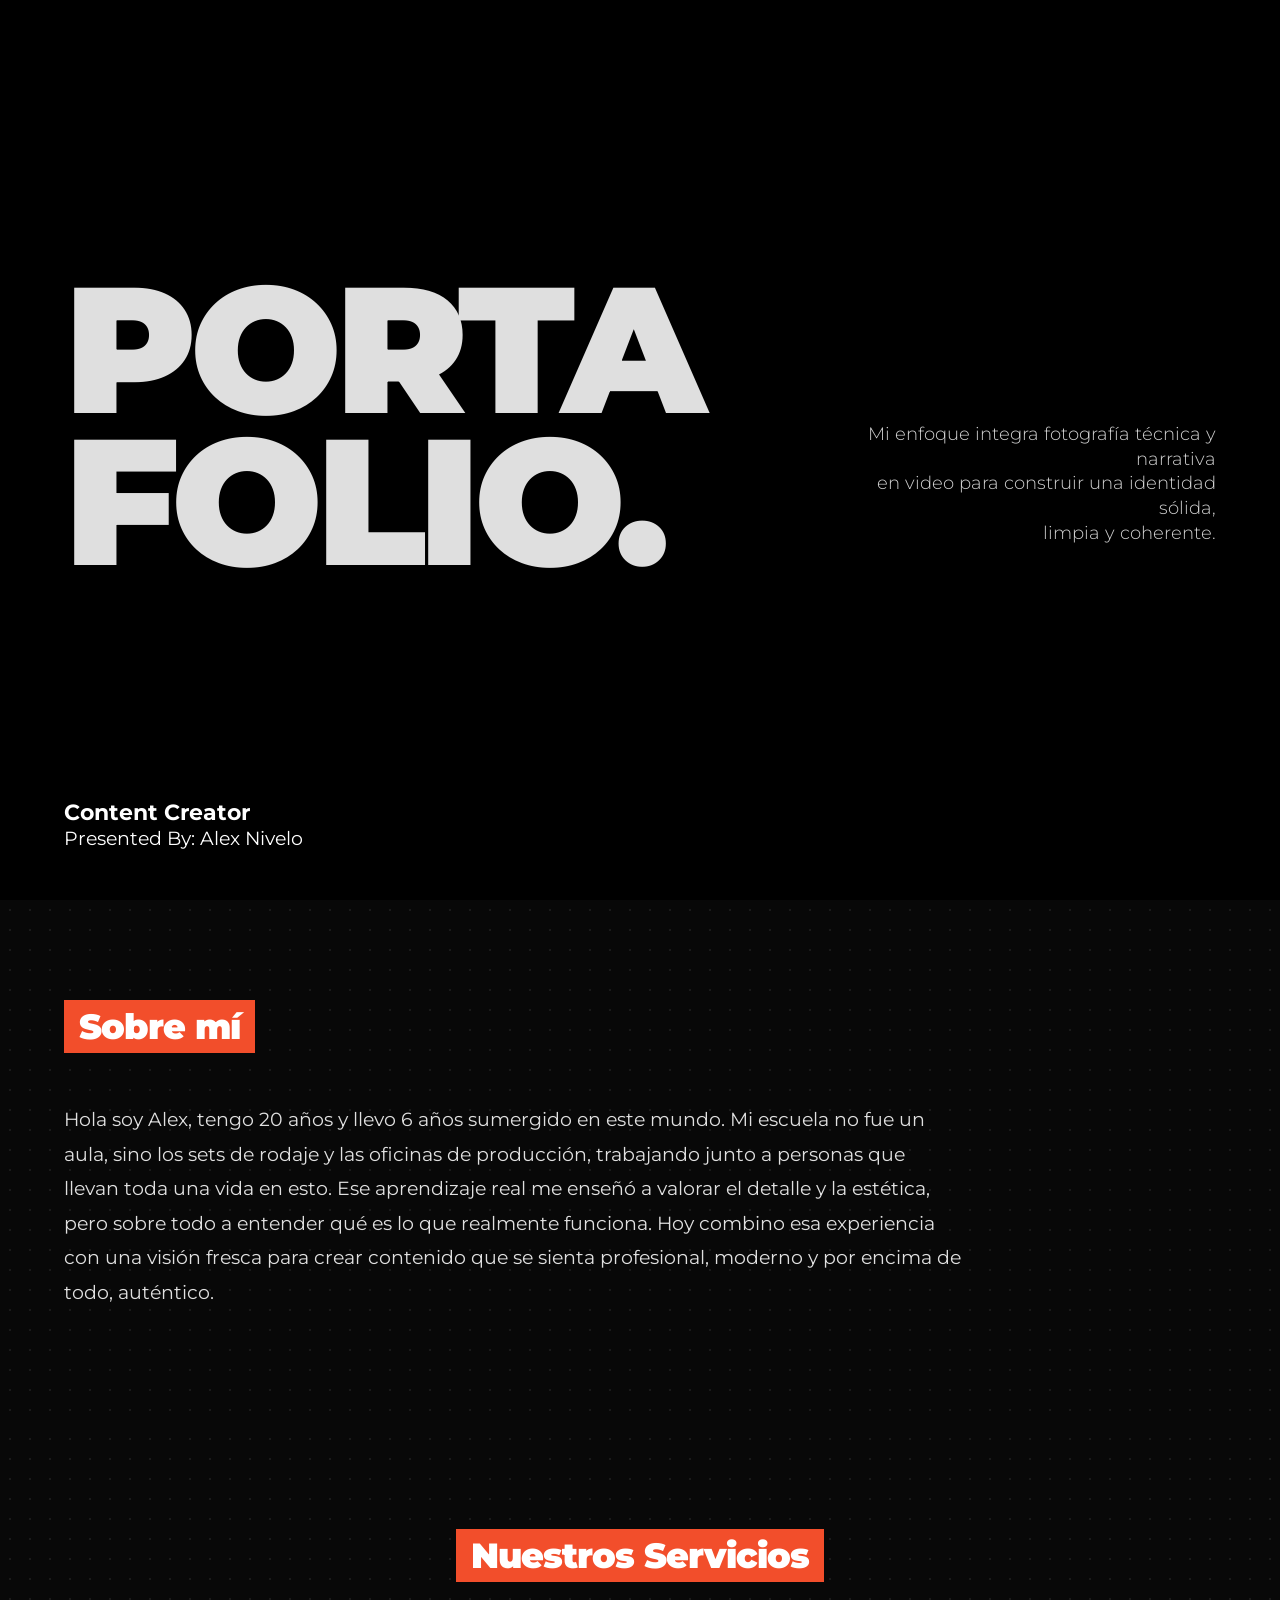
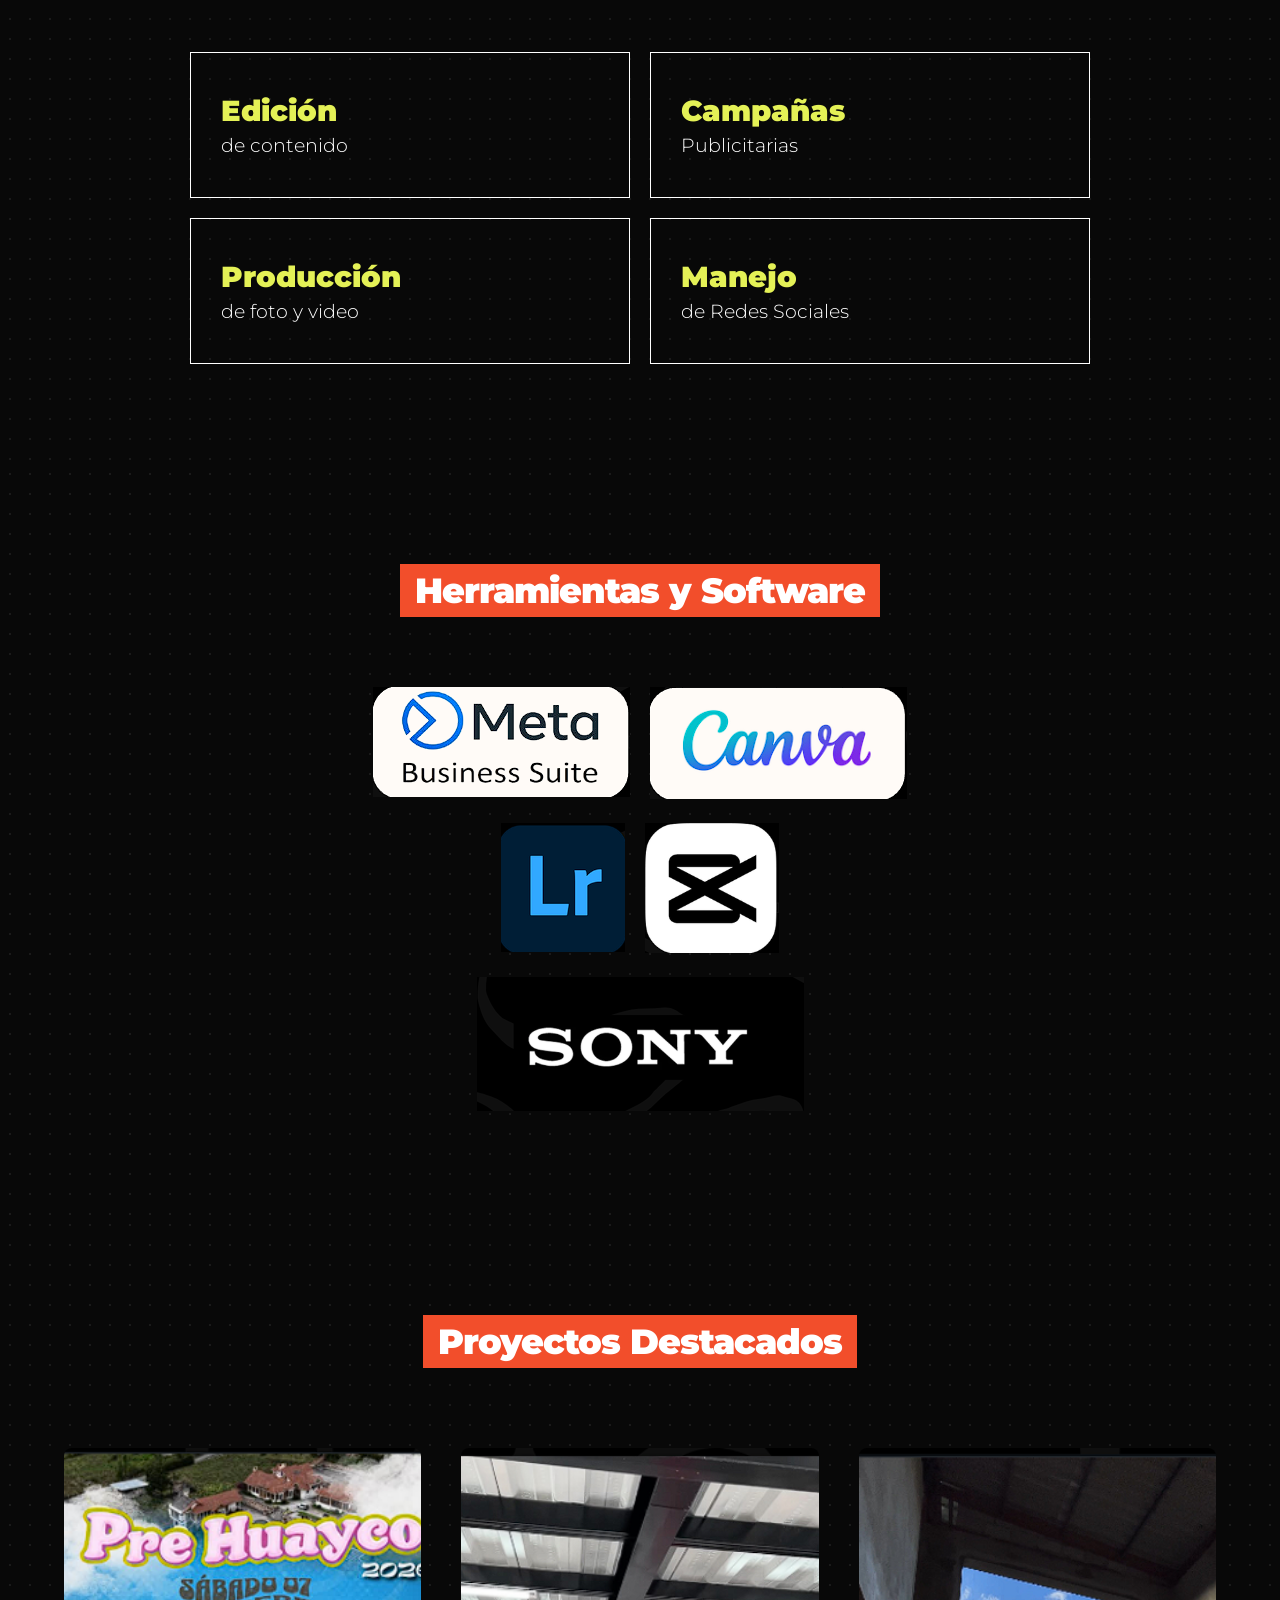
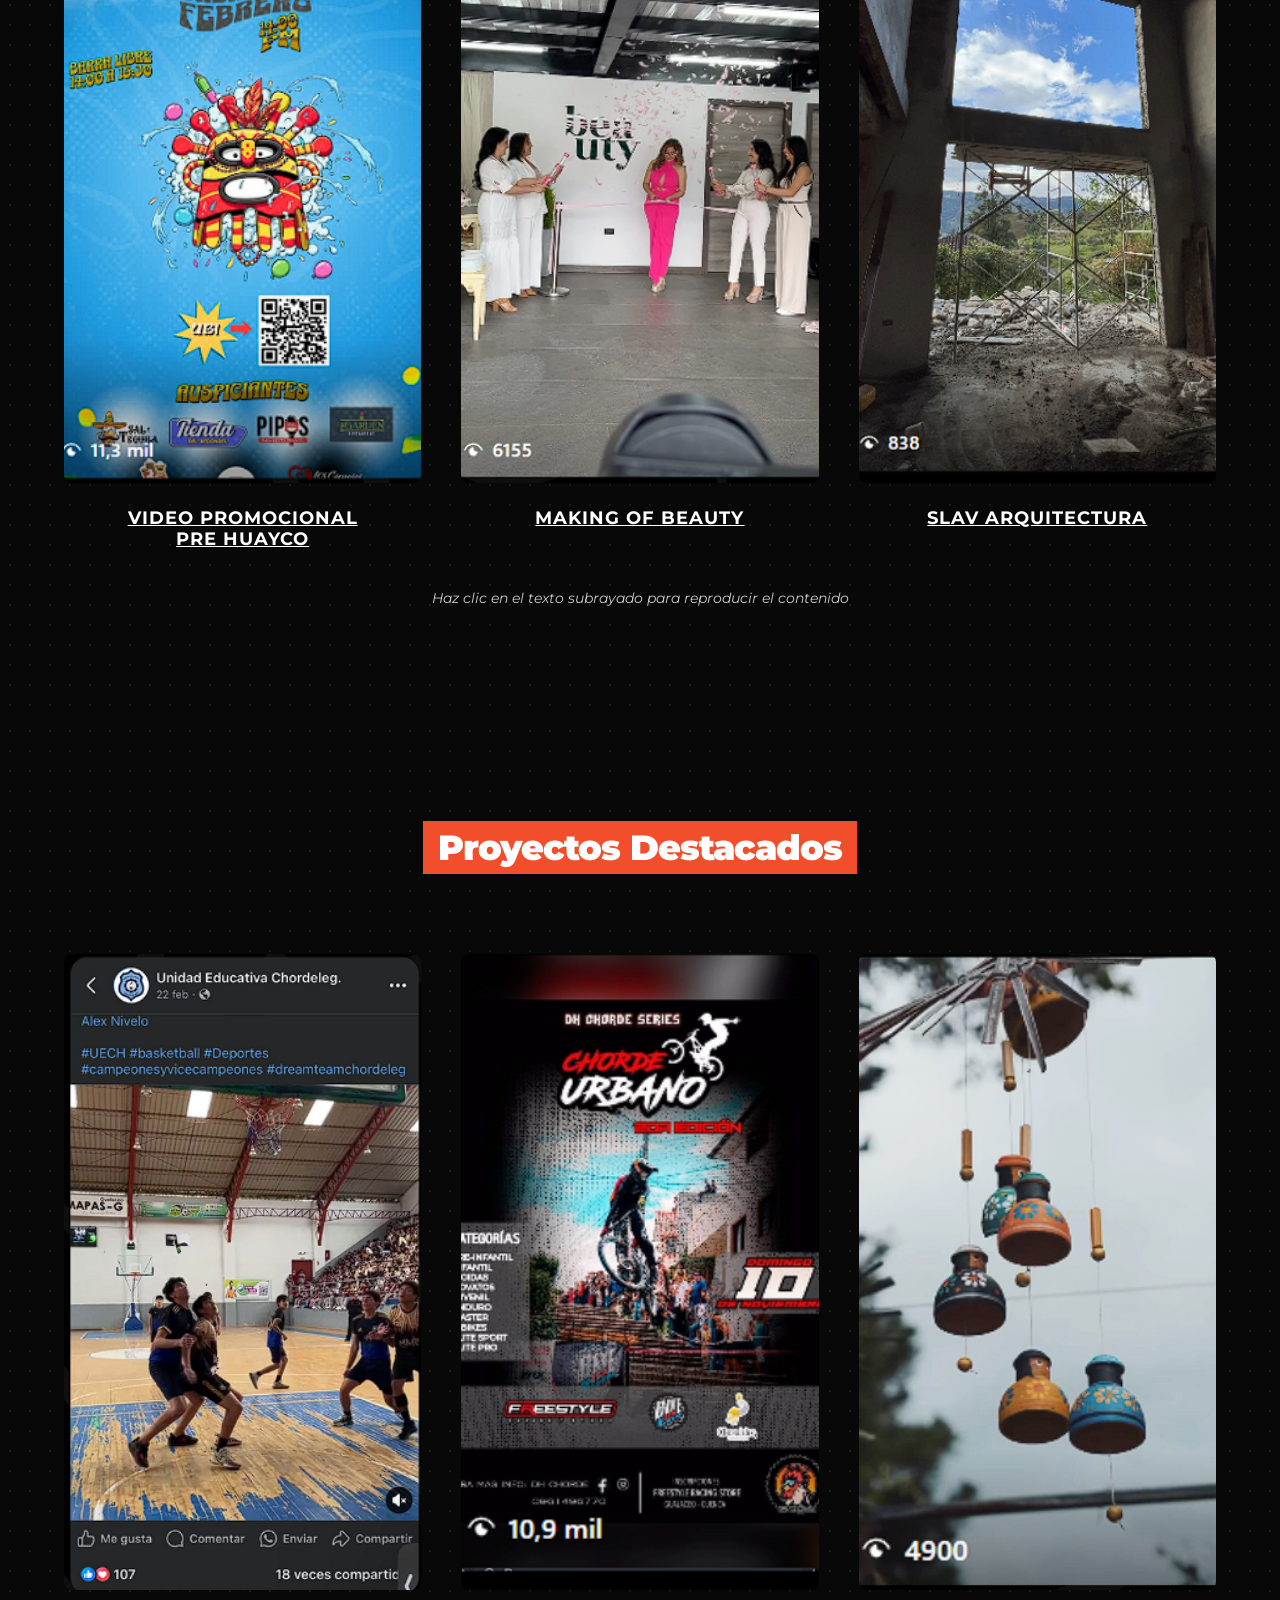
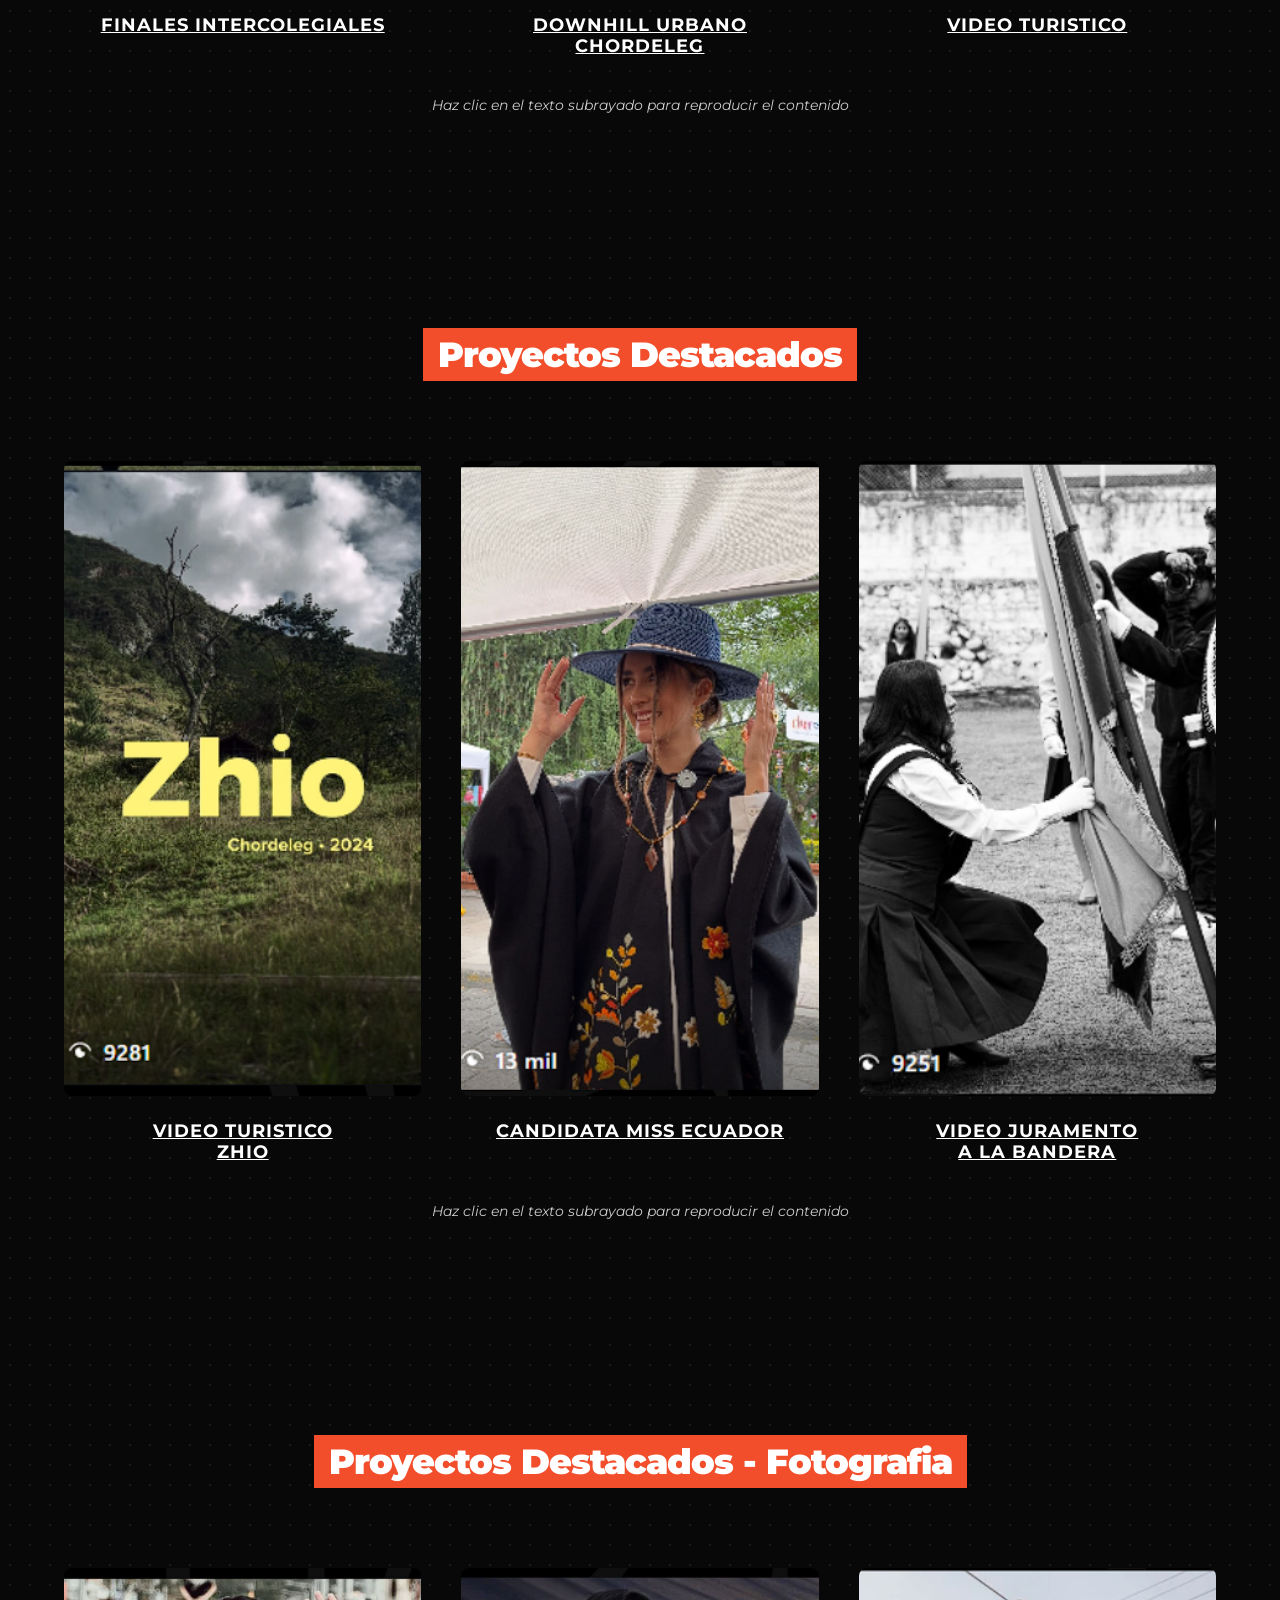
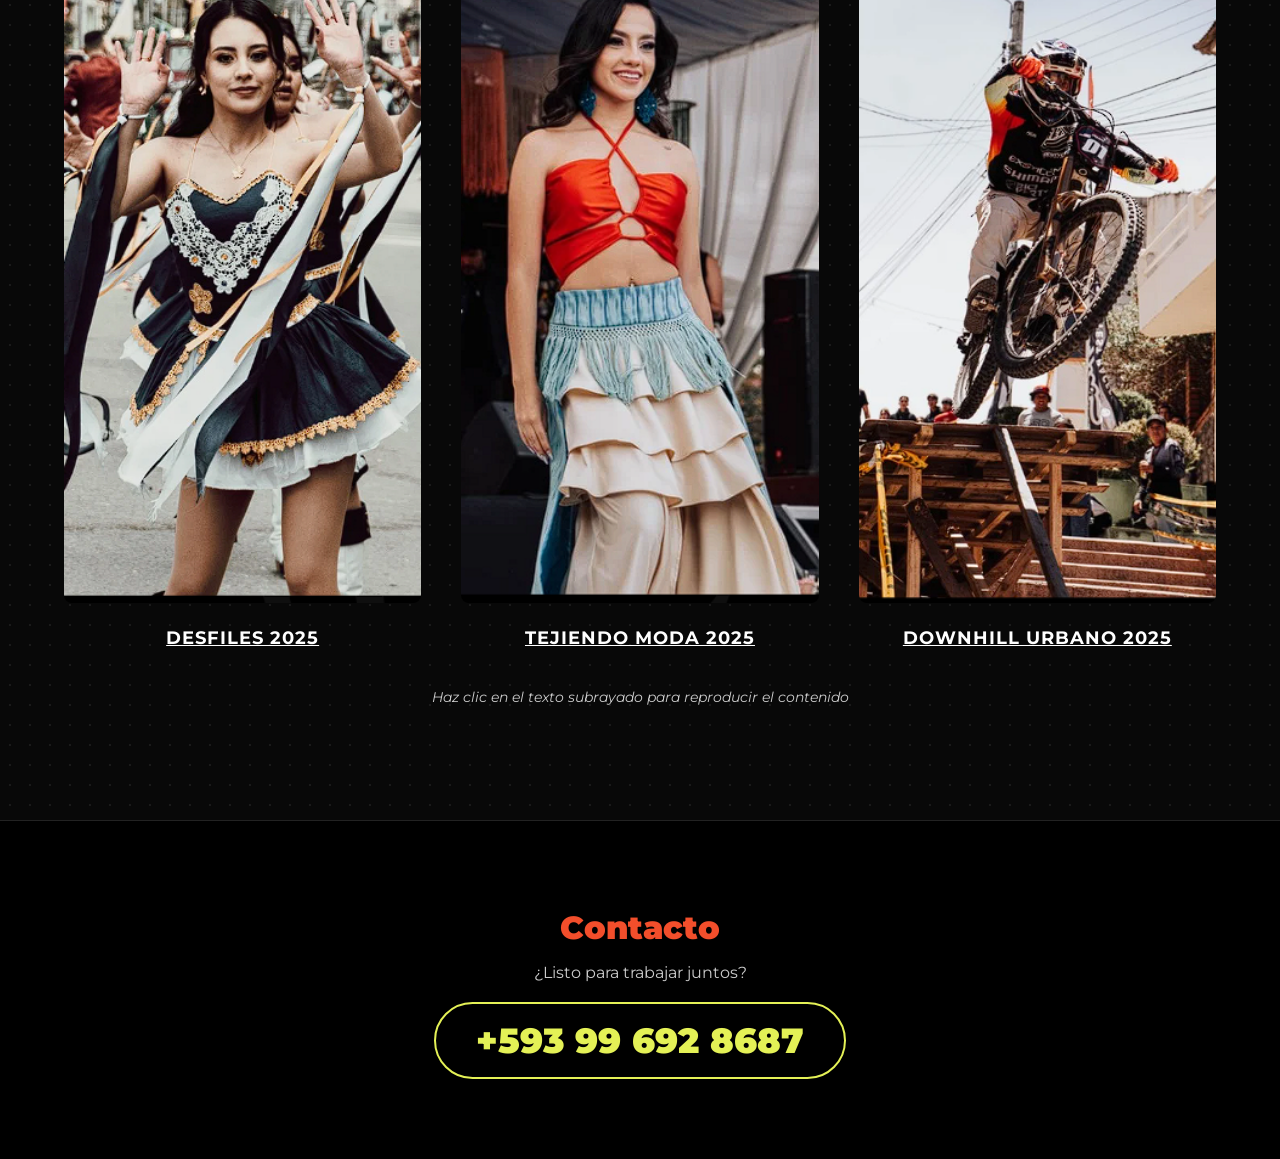
<file: index.html>
<!DOCTYPE html>
<html lang="es">
<head>
    <meta charset="UTF-8">
    <meta name="viewport" content="width=device-width, initial-scale=1.0">
    <title>Portafolio | Alex Nivelo</title>
    <meta property="og:title" content="Portafolio | Alex Nivelo">
    <meta property="og:description" content="Content Creator. Mi enfoque integra fotografía técnica y narrativa en video para construir una identidad sólida.">
    <meta property="og:image" content="assets/hero.png">
    <meta property="og:url" content="https://elnivelojpg.luminari-labs.space">
    <meta property="og:type" content="website">

    <meta name="twitter:card" content="summary_large_image">
    <meta name="twitter:title" content="Portafolio | Alex Nivelo">
    <meta name="twitter:description" content="Content Creator. Fotografía técnica y narrativa en video.">
    <meta name="twitter:image" content="assets/hero.png">
    <link rel="preconnect" href="https://fonts.googleapis.com">
    <link rel="preconnect" href="https://fonts.gstatic.com" crossorigin>
    <link href="https://fonts.googleapis.com/css2?family=Montserrat:wght@300;400;700;900&display=swap" rel="stylesheet">
    
    <style>
        /* =========================================
           VARIABLES Y ESTILOS GLOBALES
           ========================================= */
        :root {
            --bg-solid: #050505;
            --text-main: #ffffff;
            --text-grey: #cccccc;
            --accent-orange: #f24e2b;
            --accent-yellow: #e4f156;
        }

        body {
            margin: 0;
            padding: 0;
            font-family: 'Montserrat', sans-serif;
            background-color: var(--bg-solid);
            color: var(--text-main);
            overflow-x: hidden;
        }

        a { color: var(--text-main); text-decoration: none; }
        
        /* Fondo con textura sutil (simulando las ondas de las capturas) */
        .texture-bg {
            background-color: #080808;
            background-image: radial-gradient(#1a1a1a 1px, transparent 1px);
            background-size: 20px 20px;
        }

        /* Contenedores generales */
        .container {
            max-width: 1200px;
            margin: 0 auto;
            padding: 100px 5%;
        }

        /* Títulos en cajas naranjas */
        .badge-title {
            background-color: var(--accent-orange);
            color: white;
            display: inline-block;
            padding: 5px 15px;
            font-size: 2.2rem;
            font-weight: 900;
            letter-spacing: -1px;
            margin-bottom: 30px;
        }
        .center-badge { text-align: center; }

        /* =========================================
           1. SECCIÓN HERO (PORTA FOLIO.)
           ========================================= */
        .hero {
            height: 100vh;
            display: flex;
            flex-direction: column;
            justify-content: center;
            position: relative;
            padding: 0 5%;
            background-color: #000000;
        }
        
        .hero-content {
            display: flex;
            justify-content: space-between;
            align-items: flex-end;
            flex-wrap: wrap;
            margin-top: -50px;
        }

        .hero-title {
            font-size: 14vw; /* Texto gigante adaptativo */
            line-height: 0.85;
            font-weight: 900;
            color: #dfdfdf;
            margin: 0;
            letter-spacing: -0.04em;
        }

        .hero-desc {
            text-align: right;
            max-width: 380px;
            font-size: 1.1rem;
            font-weight: 300;
            line-height: 1.4;
            color: #d0d0d0;
            margin-bottom: 2.5vw;
        }

        .hero-footer {
            position: absolute;
            bottom: 50px;
            left: 5%;
            font-size: 1.2rem;
        }
        .hero-footer strong { font-weight: 700; font-size: 1.4rem; }

        /* =========================================
           2. SECCIÓN: SOBRE MÍ
           ========================================= */
        .about-text {
            font-size: 1.2rem;
            line-height: 1.8;
            font-weight: 400;
            max-width: 900px;
            color: #e0e0e0;
        }

        /* =========================================
           3. SECCIÓN: NUESTROS SERVICIOS
           ========================================= */
        .services-grid {
            display: grid;
            grid-template-columns: repeat(2, 1fr);
            gap: 20px;
            max-width: 900px;
            margin: 40px auto 0;
        }
        
        .service-card {
            border: 1px solid #ffffff;
            padding: 40px 30px;
            background-color: transparent;
        }

        .service-card h3 {
            color: var(--accent-yellow);
            font-size: 1.8rem;
            font-weight: 900;
            margin: 0 0 5px 0;
        }
        
        .service-card p {
            margin: 0;
            font-size: 1.2rem;
            font-weight: 300;
        }

        /* =========================================
           4. SECCIÓN: HERRAMIENTAS Y SOFTWARE
           ========================================= */
        .tools-wrapper {
            display: flex;
            flex-wrap: wrap;
            justify-content: center;
            gap: 20px;
            max-width: 600px;
            margin: 40px auto 0;
        }

        .tool-box {
            background-color: white;
            color: black;
            padding: 15px 30px;
            border-radius: 12px;
            font-weight: 700;
            font-size: 1.5rem;
            display: flex;
            align-items: center;
            justify-content: center;
        }
        
        .tool-box.dark {
            background-color: #111;
            color: white;
            border: 1px solid #333;
        }

        /* =========================================
           5. SECCIÓN: PROYECTOS DESTACADOS
           ========================================= */
        .projects-grid {
            display: grid;
            grid-template-columns: repeat(3, 1fr);
            gap: 40px;
            margin-top: 50px;
        }

        .project-item {
            text-align: center;
        }

        .project-item img {
            width: 100%;
            aspect-ratio: 9 / 16;
            object-fit: cover;
            border-radius: 8px;
            margin-bottom: 20px;
            background-color: #222;
        }

        .project-item h3 {
            font-size: 1.1rem;
            font-weight: 700;
            text-transform: uppercase;
            text-decoration: underline;
            margin: 0;
            letter-spacing: 1px;
        }

        .hint-text {
            text-align: center;
            font-size: 0.9rem;
            font-style: italic;
            color: var(--text-grey);
            margin-top: 40px;
        }

        /* =========================================
           6. FOOTER Y CONTACTO
           ========================================= */
        .footer-contact {
            text-align: center;
            padding: 60px 20px 80px;
            background-color: #000;
            border-top: 1px solid #222;
        }

        .footer-contact h2 {
            font-size: 2rem;
            color: var(--accent-orange);
            margin-bottom: 5px;
            font-weight: 900;
        }

        .footer-contact p {
            color: var(--text-grey);
            margin-bottom: 20px;
        }

        .contact-number {
            display: inline-block;
            font-size: 2.2rem;
            font-weight: 900;
            color: var(--accent-yellow);
            border: 2px solid var(--accent-yellow);
            padding: 15px 40px;
            border-radius: 50px;
            transition: all 0.3s ease;
        }

        .contact-number:hover {
            background-color: var(--accent-yellow);
            color: #000;
            text-decoration: none;
        }

        /* Responsive para móviles */
        @media (max-width: 768px) {
            .hero-content { flex-direction: column; align-items: flex-start; }
            .hero-desc { text-align: left; margin-top: 20px; }
            .services-grid { grid-template-columns: 1fr; }
            .projects-grid { grid-template-columns: 1fr; }
            .contact-number { font-size: 1.5rem; padding: 15px 25px; }
        }
    </style>
</head>
<body>

    <section class="hero">
        <div class="hero-content">
            <h1 class="hero-title">PORTA<br>FOLIO.</h1>
            <div class="hero-desc">Mi enfoque integra fotografía técnica y narrativa<br>en video para construir una identidad sólida,<br>limpia y coherente.</div>
        </div>
        <div class="hero-footer">
            <strong>Content Creator</strong><br>Presented By: Alex Nivelo
        </div>
    </section>

    <section class="texture-bg">
        <div class="container">
            <div class="badge-title">Sobre mí</div>
            <p class="about-text">
                Hola soy Alex, tengo 20 años y llevo 6 años sumergido en este mundo. Mi escuela no fue un aula, sino los sets de rodaje y las oficinas de producción, trabajando junto a personas que llevan toda una vida en esto. Ese aprendizaje real me enseñó a valorar el detalle y la estética, pero sobre todo a entender qué es lo que realmente funciona. Hoy combino esa experiencia con una visión fresca para crear contenido que se sienta profesional, moderno y por encima de todo, auténtico.
            </p>
        </div>
    </section>

    <section class="texture-bg">
        <div class="container">
            <div class="center-badge">
                <div class="badge-title">Nuestros Servicios</div>
            </div>
            
            <div class="services-grid">
                <div class="service-card">
                    <h3>Edición</h3>
                    <p>de contenido</p>
                </div>
                <div class="service-card">
                    <h3>Campañas</h3>
                    <p>Publicitarias</p>
                </div>
                <div class="service-card">
                    <h3>Producción</h3>
                    <p>de foto y video</p>
                </div>
                <div class="service-card">
                    <h3>Manejo</h3>
                    <p>de Redes Sociales</p>
                </div>
            </div>
        </div>
    </section>

    <section class="texture-bg">
        <div class="container">
            <div class="center-badge">
                <div class="badge-title">Herramientas y Software</div>
            </div>
            
            <div class="tools-wrapper">
                <div>
                    <img src="assets/meta.png">
                </div>
                <div>
                    <img src="assets/canva.png">
                </div>
                <div>
                    <img src="assets/Lr.png">
                </div>
                <div>
                    <img src="assets/Capcut.png">
                </div>
                <div>
                    <img src="assets/sony.png">
                </div>
            </div>
        </div>
    </section>

    <section class="texture-bg">
        <div class="container">
            <div class="center-badge">
                <div class="badge-title">Proyectos Destacados</div>
            </div>
            
            <div class="projects-grid">
                <div class="project-item">
                    <a href="#" target="_blank">
                        <img src="assets/prehuayco.png" alt="Pre Huayco">
                    </a>
                    <h3><a href="https://www.instagram.com/reels/DUPGAiDDueI/" target="_blank">VIDEO PROMOCIONAL<br>PRE HUAYCO</a></h3>
                </div>
                
                <div class="project-item">
                    <a href="https://www.instagram.com/reel/C_63Ny8xqwj/?utm_source=ig_web_copy_link&igsh=MzRlODBiNWFlZA==" target="_blank">
                        <img src="assets/makingofbeatu.png" alt="Making of Beauty">
                    </a>
                    <h3><a href="https://www.instagram.com/reel/C_63Ny8xqwj/?utm_source=ig_web_copy_link&igsh=MzRlODBiNWFlZA==" target="_blank">MAKING OF BEAUTY</a></h3>
                </div>

                <div class="project-item">
                    <a href="https://www.instagram.com/reels/DRiGDoakusn/" target="_blank">
                        <img src="assets/arquitectura.png" alt="Slav Arquitectura">
                    </a>
                    <h3><a href="https://www.instagram.com/reels/DRiGDoakusn/" target="_blank">SLAV ARQUITECTURA</a></h3>
                </div>
            </div>

            <p class="hint-text">Haz clic en el texto subrayado para reproducir el contenido</p>
        </div>
    </section>

    <section class="texture-bg">
        <div class="container">
            <div class="center-badge">
                <div class="badge-title">Proyectos Destacados</div>
            </div>
            
            <div class="projects-grid">
                <div class="project-item">
                    <a href="#" target="_blank">
                        <img src="assets/intewrcolegiales.png" alt="Finales Intercolegiales">
                    </a>
                    <h3><a href="https://www.facebook.com/ueducativachordeleg/videos/3921672191440015/?rdid=J8OkpYv8WPxHEYOI#" target="_blank">FINALES INTERCOLEGIALES</a></h3>
                </div>
                
                <div class="project-item">
                    <a href="https://www.instagram.com/reel/C_63Ny8xqwj/?utm_source=ig_web_copy_link&igsh=MzRlODBiNWFlZA==" target="_blank">
                        <img src="assets/Screenshot 2026-03-10 162048.png" alt="Downhill Urbano Chordeleg">
                    </a>
                    <h3><a href="https://www.instagram.com/reels/DCIeClaRa9D/" target="_blank">DOWNHILL URBANO <br>CHORDELEG</a></h3>
                </div>

                <div class="project-item">
                    <a href="https://www.instagram.com/reels/DRiGDoakusn/" target="_blank">
                        <img src="assets/turistico.png" alt="Video Turistico">
                    </a>
                    <h3><a href="https://www.instagram.com/reels/DHCJUO6R0u0/" target="_blank">VIDEO TURISTICO</a></h3>
                </div>
            </div>

            <p class="hint-text">Haz clic en el texto subrayado para reproducir el contenido</p>
        </div>
    </section>

    <section class="texture-bg">
        <div class="container">
            <div class="center-badge">
                <div class="badge-title">Proyectos Destacados</div>
            </div>
            
            <div class="projects-grid">
                <div class="project-item">
                    <a href="#" target="_blank">
                        <img src="assets/zhio.png" alt="VIDEO TURISTICO ZHIO">
                    </a>
                    <h3><a href="https://www.instagram.com/reels/C4Qox31uBgW//" target="_blank">VIDEO TURISTICO <br> ZHIO</a></h3>
                </div>
                
                <div class="project-item">
                    <a href="https://www.instagram.com/reels/C5wxCc6JQi6/" target="_blank">
                        <img src="assets/candidata.png" alt="CANDIDATA MISS ECUADOR">
                    </a>
                    <h3><a href="https://www.instagram.com/reels/C5wxCc6JQi6/" target="_blank">CANDIDATA MISS ECUADOR</a></h3>
                </div>

                <div class="project-item">
                    <a href="https://www.instagram.com/reels/DPFYSzQjpKR/" target="_blank">
                        <img src="assets/juramento.png" alt="VIDEO JURAMENTO A LA BANDERA">
                    </a>
                    <h3><a href="https://www.instagram.com/reels/DPFYSzQjpKR/" target="_blank">VIDEO JURAMENTO <br> A LA BANDERA</a></h3>
                </div>
            </div>

            <p class="hint-text">Haz clic en el texto subrayado para reproducir el contenido</p>
        </div>
    </section>

    <section class="texture-bg">
        <div class="container">
            <div class="center-badge">
                <div class="badge-title">Proyectos Destacados - Fotografia</div>
            </div>
            
            <div class="projects-grid">
                <div class="project-item">
                    <a href="#" target="_blank">
                        <img src="assets/desfile.png" alt="DESFILES 2025">
                    </a>
                    <h3><a href="https://www.instagram.com/p/DMLzD7LxIbF/?utm_source=ig_web_copy_link&igsh=MzRlODBiNWFlZA%3D%3D" target="_blank">DESFILES 2025</a></h3>
                </div>
                
                <div class="project-item">
                    <a href="https://www.instagram.com/p/DPsdxfpjpUI/?utm_source=ig_web_copy_link&igsh=MzRlODBiNWFlZA%3D%3D" target="_blank">
                        <img src="assets/tejiendo moda.png" alt="TEJIENDO MODA 2025">
                    </a>
                    <h3><a href="https://www.instagram.com/p/DPsdxfpjpUI/?utm_source=ig_web_copy_link&igsh=MzRlODBiNWFlZA%3D%3D" target="_blank">TEJIENDO MODA 2025</a></h3>
                </div>

                <div class="project-item">
                    <a href="https://www.instagram.com/reels/DPFYSzQjpKRhttps://www.instagram.com/p/DQSt8lPDhE2/?utm_source=ig_web_copy_link&igsh=MzRlODBiNWFlZA%3D%3D" target="_blank">
                        <img src="assets/downhillfotos.png" alt="DOWNHILL URBANO 2025">
                    </a>
                    <h3><a href="https://www.instagram.com/p/DQSt8lPDhE2/?utm_source=ig_web_copy_link&igsh=MzRlODBiNWFlZA%3D%3D" target="_blank">DOWNHILL URBANO 2025</a></h3>
                </div>
            </div>

            <p class="hint-text">Haz clic en el texto subrayado para reproducir el contenido</p>
        </div>
    </section>

    <footer class="footer-contact">
        <h2>Contacto</h2>
        <p>¿Listo para trabajar juntos?</p>
        <a href="https://wa.me/593996928687" target="_blank" class="contact-number">+593 99 692 8687</a>
    </footer>

</body>
</html>
</file>
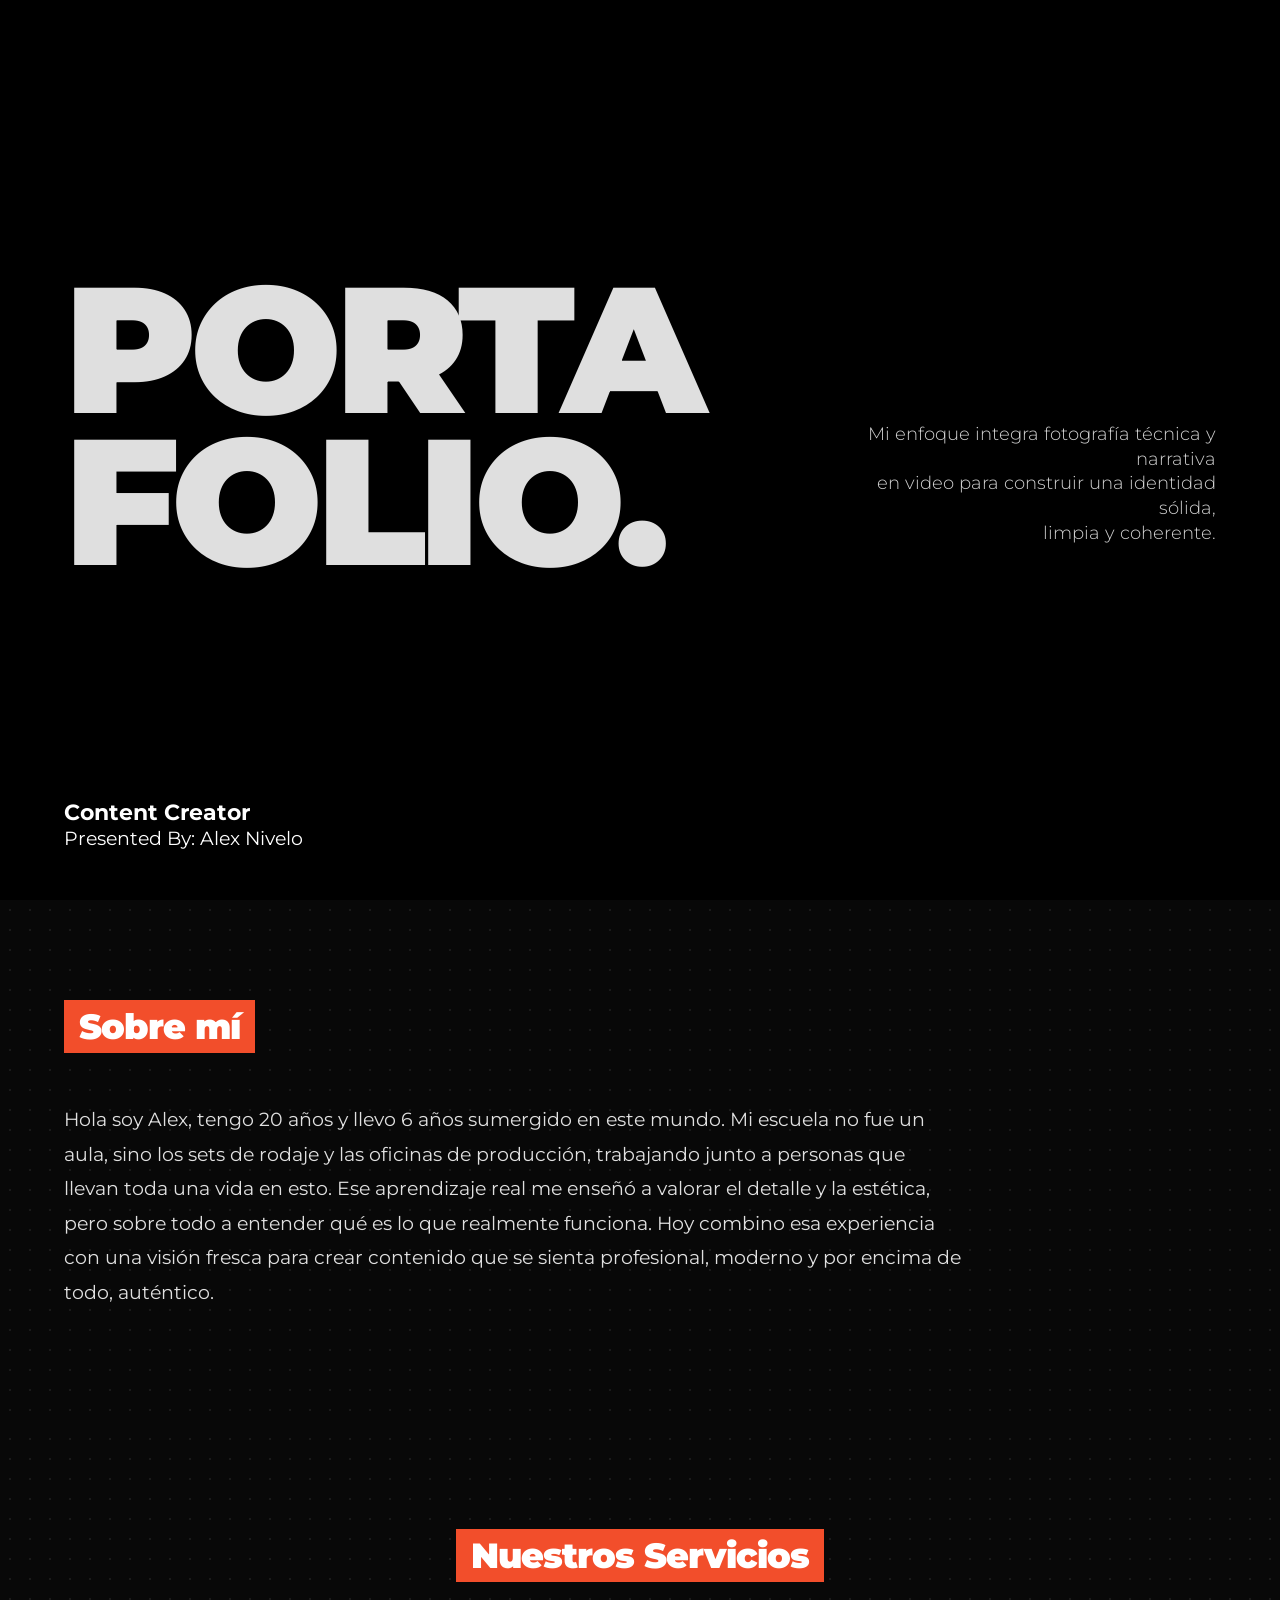
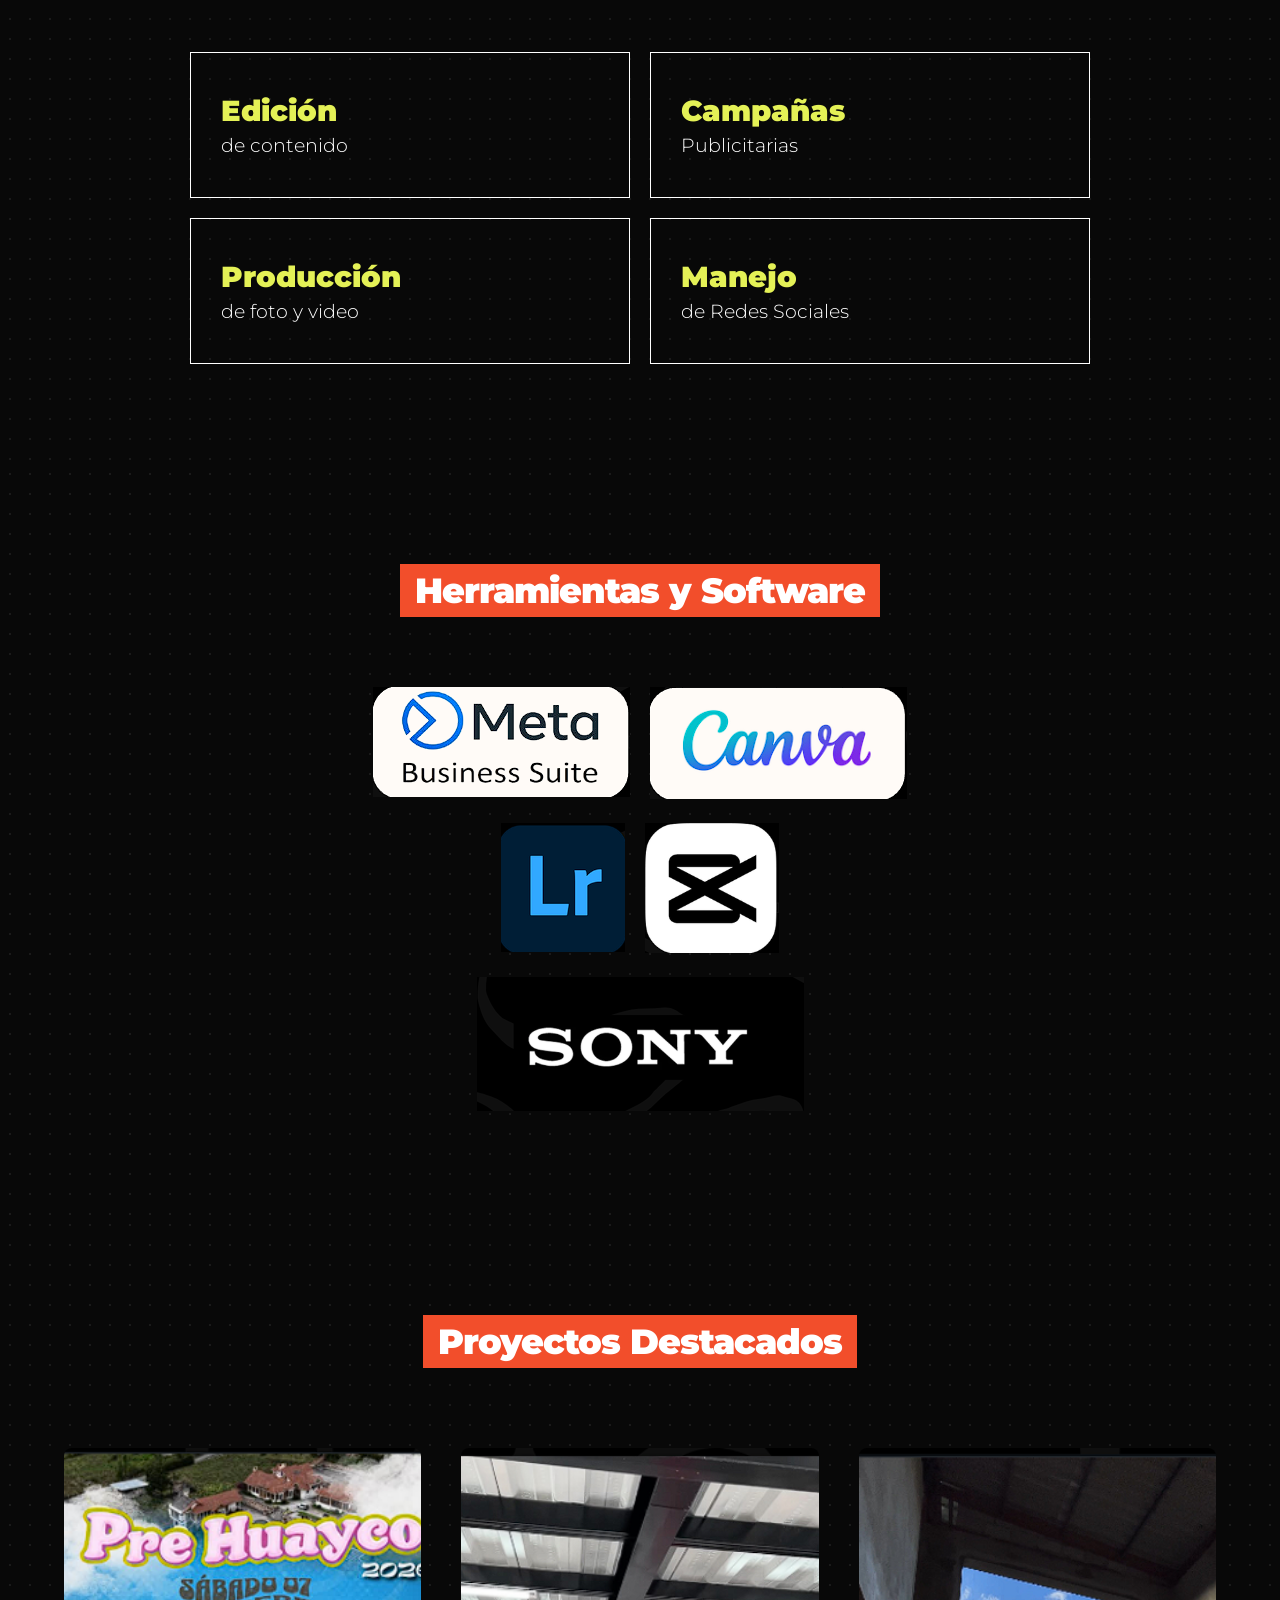
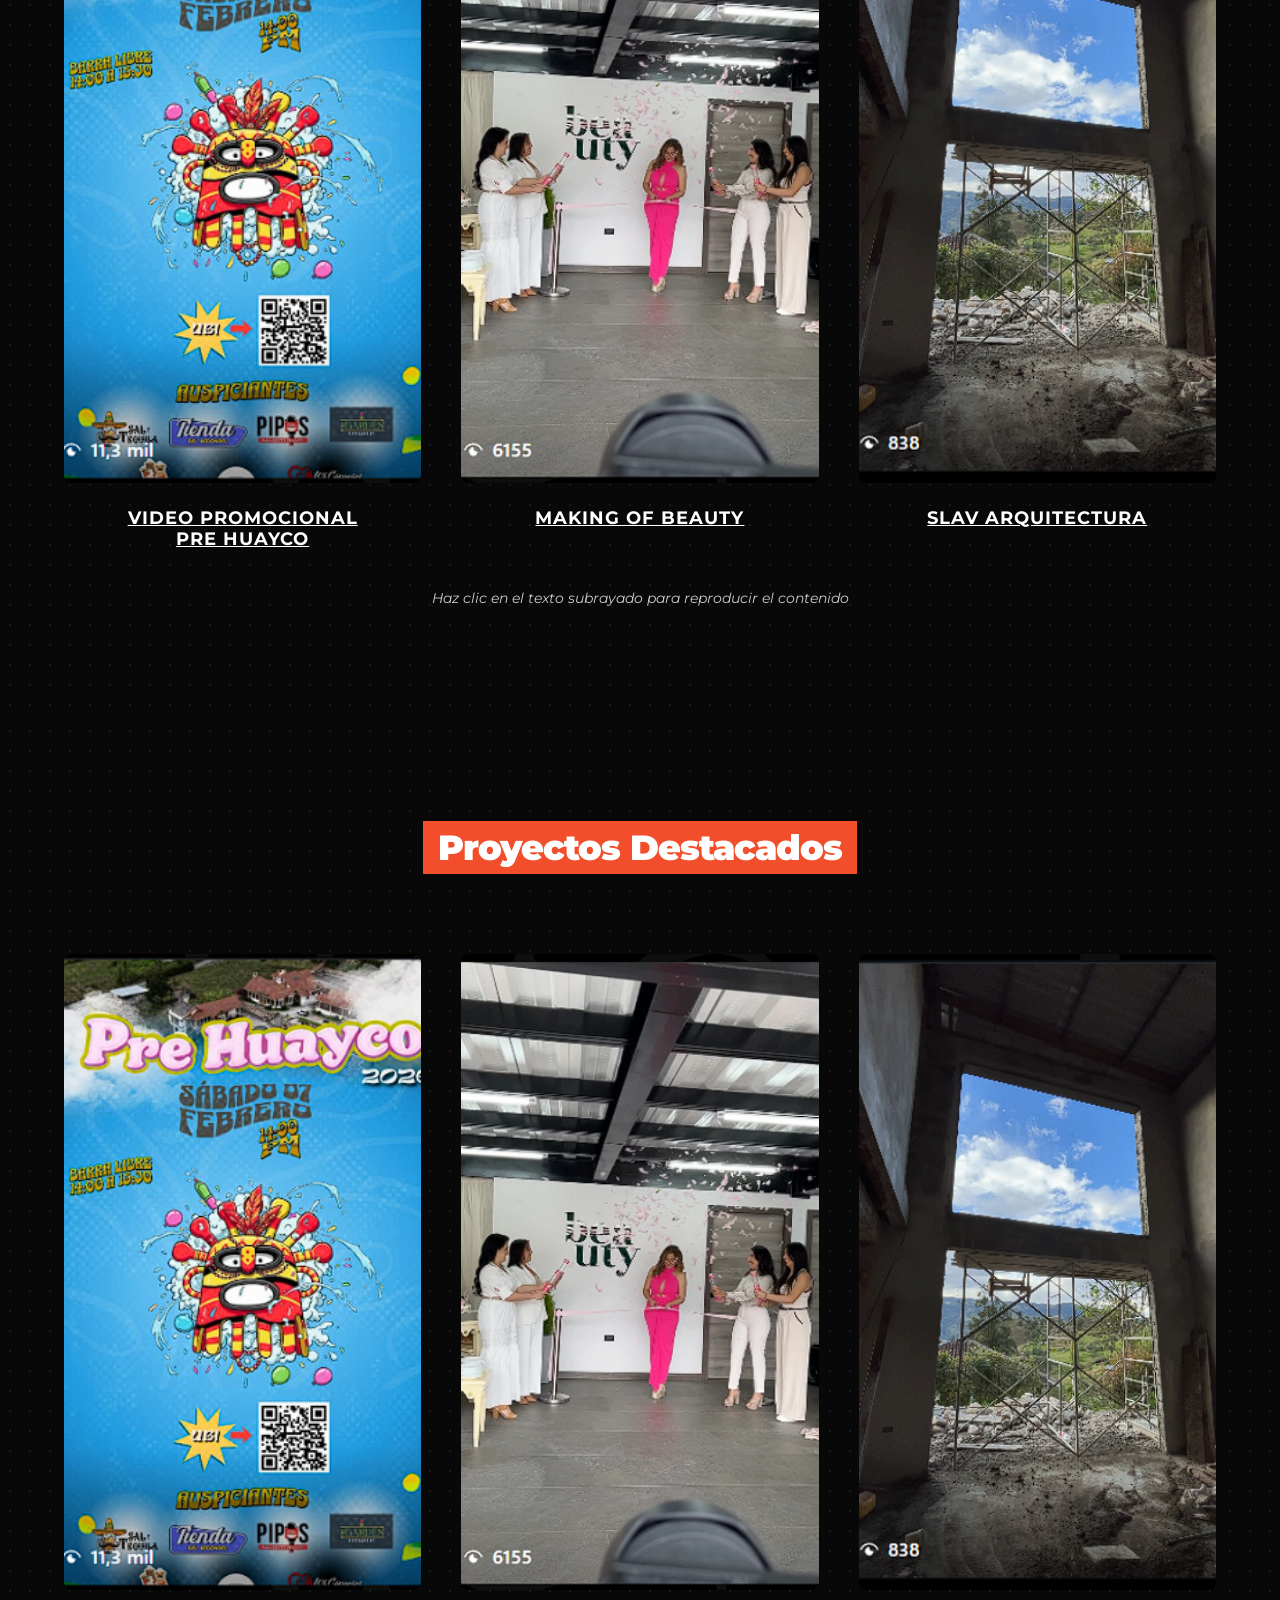
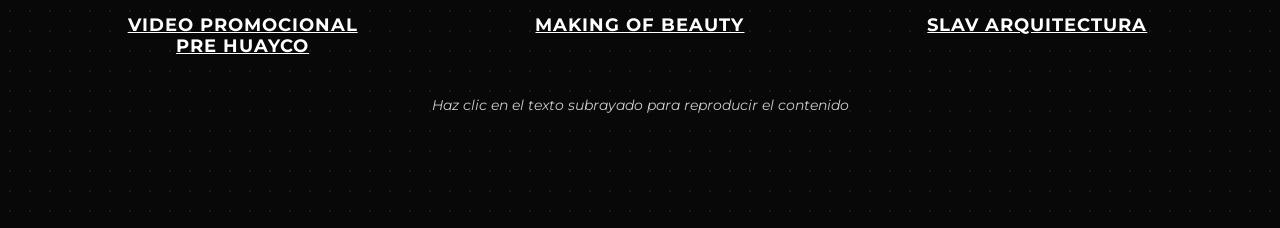
<file: Portfolio_nivelo.html>
<!DOCTYPE html>
<html lang="es">
<head>
    <meta charset="UTF-8">
    <meta name="viewport" content="width=device-width, initial-scale=1.0">
    <title>Portafolio | Alex Nivelo</title>
    <link rel="preconnect" href="https://fonts.googleapis.com">
    <link rel="preconnect" href="https://fonts.gstatic.com" crossorigin>
    <link href="https://fonts.googleapis.com/css2?family=Montserrat:wght@300;400;700;900&display=swap" rel="stylesheet">
    
    <style>
        /* =========================================
           VARIABLES Y ESTILOS GLOBALES
           ========================================= */
        :root {
            --bg-solid: #050505;
            --text-main: #ffffff;
            --text-grey: #cccccc;
            --accent-orange: #f24e2b;
            --accent-yellow: #e4f156;
        }

        body {
            margin: 0;
            padding: 0;
            font-family: 'Montserrat', sans-serif;
            background-color: var(--bg-solid);
            color: var(--text-main);
            overflow-x: hidden;
        }

        a { color: var(--text-main); text-decoration: none; }
        
        /* Fondo con textura sutil (simulando las ondas de las capturas) */
        .texture-bg {
            background-color: #080808;
            background-image: radial-gradient(#1a1a1a 1px, transparent 1px);
            background-size: 20px 20px;
        }

        /* Contenedores generales */
        .container {
            max-width: 1200px;
            margin: 0 auto;
            padding: 100px 5%;
        }

        /* Títulos en cajas naranjas */
        .badge-title {
            background-color: var(--accent-orange);
            color: white;
            display: inline-block;
            padding: 5px 15px;
            font-size: 2.2rem;
            font-weight: 900;
            letter-spacing: -1px;
            margin-bottom: 30px;
        }
        .center-badge { text-align: center; }

        /* =========================================
           1. SECCIÓN HERO (PORTA FOLIO.)
           ========================================= */
        .hero {
            height: 100vh;
            display: flex;
            flex-direction: column;
            justify-content: center;
            position: relative;
            padding: 0 5%;
            background-color: #000000;
        }
        
        .hero-content {
            display: flex;
            justify-content: space-between;
            align-items: flex-end;
            flex-wrap: wrap;
            margin-top: -50px;
        }

        .hero-title {
            font-size: 14vw; /* Texto gigante adaptativo */
            line-height: 0.85;
            font-weight: 900;
            color: #dfdfdf;
            margin: 0;
            letter-spacing: -0.04em;
        }

        .hero-desc {
            text-align: right;
            max-width: 380px;
            font-size: 1.1rem;
            font-weight: 300;
            line-height: 1.4;
            color: #d0d0d0;
            margin-bottom: 2.5vw;
        }

        .hero-footer {
            position: absolute;
            bottom: 50px;
            left: 5%;
            font-size: 1.2rem;
        }
        .hero-footer strong { font-weight: 700; font-size: 1.4rem; }

        /* =========================================
           2. SECCIÓN: SOBRE MÍ
           ========================================= */
        .about-text {
            font-size: 1.2rem;
            line-height: 1.8;
            font-weight: 400;
            max-width: 900px;
            color: #e0e0e0;
        }

        /* =========================================
           3. SECCIÓN: NUESTROS SERVICIOS
           ========================================= */
        .services-grid {
            display: grid;
            grid-template-columns: repeat(2, 1fr);
            gap: 20px;
            max-width: 900px;
            margin: 40px auto 0;
        }
        
        .service-card {
            border: 1px solid #ffffff;
            padding: 40px 30px;
            background-color: transparent;
        }

        .service-card h3 {
            color: var(--accent-yellow);
            font-size: 1.8rem;
            font-weight: 900;
            margin: 0 0 5px 0;
        }
        
        .service-card p {
            margin: 0;
            font-size: 1.2rem;
            font-weight: 300;
        }

        /* =========================================
           4. SECCIÓN: HERRAMIENTAS Y SOFTWARE
           ========================================= */
        .tools-wrapper {
            display: flex;
            flex-wrap: wrap;
            justify-content: center;
            gap: 20px;
            max-width: 600px;
            margin: 40px auto 0;
        }

        .tool-box {
            background-color: white;
            color: black;
            padding: 15px 30px;
            border-radius: 12px;
            font-weight: 700;
            font-size: 1.5rem;
            display: flex;
            align-items: center;
            justify-content: center;
        }
        
        .tool-box.dark {
            background-color: #111;
            color: white;
            border: 1px solid #333;
        }

        /* =========================================
           5. SECCIÓN: PROYECTOS DESTACADOS
           ========================================= */
        .projects-grid {
            display: grid;
            grid-template-columns: repeat(3, 1fr);
            gap: 40px;
            margin-top: 50px;
        }

        .project-item {
            text-align: center;
        }

        .project-item img {
            width: 100%;
            aspect-ratio: 9 / 16; /* Mantiene el formato vertical de TikTok/Reels */
            object-fit: cover;
            border-radius: 8px;
            margin-bottom: 20px;
            background-color: #222; /* Placeholder gris mientras carga la imagen */
        }

        .project-item h3 {
            font-size: 1.1rem;
            font-weight: 700;
            text-transform: uppercase;
            text-decoration: underline;
            margin: 0;
            letter-spacing: 1px;
        }

        .hint-text {
            text-align: center;
            font-size: 0.9rem;
            font-style: italic;
            color: var(--text-grey);
            margin-top: 40px;
        }

        /* Responsive para móviles */
        @media (max-width: 768px) {
            .hero-content { flex-direction: column; align-items: flex-start; }
            .hero-desc { text-align: left; margin-top: 20px; }
            .services-grid { grid-template-columns: 1fr; }
            .projects-grid { grid-template-columns: 1fr; }
        }
    </style>
</head>
<body>

    <section class="hero">
        <div class="hero-content">
            <h1 class="hero-title">PORTA<br>FOLIO.</h1>
            <div class="hero-desc">Mi enfoque integra fotografía técnica y narrativa<br>en video para construir una identidad sólida,<br>limpia y coherente.</div>
        </div>
        <div class="hero-footer">
            <strong>Content Creator</strong><br>Presented By: Alex Nivelo
        </div>
    </section>

    <section class="texture-bg">
        <div class="container">
            <div class="badge-title">Sobre mí</div>
            <p class="about-text">
                Hola soy Alex, tengo 20 años y llevo 6 años sumergido en este mundo. Mi escuela no fue un aula, sino los sets de rodaje y las oficinas de producción, trabajando junto a personas que llevan toda una vida en esto. Ese aprendizaje real me enseñó a valorar el detalle y la estética, pero sobre todo a entender qué es lo que realmente funciona. Hoy combino esa experiencia con una visión fresca para crear contenido que se sienta profesional, moderno y por encima de todo, auténtico.
            </p>
        </div>
    </section>

    <section class="texture-bg">
        <div class="container">
            <div class="center-badge">
                <div class="badge-title">Nuestros Servicios</div>
            </div>
            
            <div class="services-grid">
                <div class="service-card">
                    <h3>Edición</h3>
                    <p>de contenido</p>
                </div>
                <div class="service-card">
                    <h3>Campañas</h3>
                    <p>Publicitarias</p>
                </div>
                <div class="service-card">
                    <h3>Producción</h3>
                    <p>de foto y video</p>
                </div>
                <div class="service-card">
                    <h3>Manejo</h3>
                    <p>de Redes Sociales</p>
                </div>
            </div>
        </div>
    </section>

    <section class="texture-bg">
        <div class="container">
            <div class="center-badge">
                <div class="badge-title">Herramientas y Software</div>
            </div>
            
            <div class="tools-wrapper">
                <div>
                    <img src="assets/meta.png">
                </div>
                <div>
                    <img src="assets/canva.png">
                </div>
                <div>
                    <img src="assets/Lr.png">
                </div>
                <div>
                    <img src="assets/Capcut.png">
                </div>
                <div>
                    <img src="assets/sony.png">
                </div>
            </div>
        </div>
    </section>

    <section class="texture-bg">
        <div class="container">
            <div class="center-badge">
                <div class="badge-title">Proyectos Destacados</div>
            </div>
            
            <div class="projects-grid">
                <div class="project-item">
                    <a href="#" target="_blank">
                        <img src="assets/prehuayco.png" alt="Pre Huayco">
                    </a>
                    <h3><a href="https://www.instagram.com/reels/DUPGAiDDueI/" target="_blank">VIDEO PROMOCIONAL<br>PRE HUAYCO</a></h3>
                </div>
                
                <div class="project-item">
                    <a href="https://www.instagram.com/reel/C_63Ny8xqwj/?utm_source=ig_web_copy_link&igsh=MzRlODBiNWFlZA==" target="_blank">
                        <img src="assets/makingofbeatu.png"Making of Beauty">
                    </a>
                    <h3><a href="https://www.instagram.com/reel/C_63Ny8xqwj/?utm_source=ig_web_copy_link&igsh=MzRlODBiNWFlZA==" target="_blank">MAKING OF BEAUTY</a></h3>
                </div>

                <div class="project-item">
                    <a href="https://www.instagram.com/reels/DRiGDoakusn/" target="_blank">
                        <img src="assets/arquitectura.png" alt="Slav Arquitectura">
                    </a>
                    <h3><a href="https://www.instagram.com/reels/DRiGDoakusn/" target="_blank">SLAV ARQUITECTURA</a></h3>
                </div>
            </div>

            <p class="hint-text">Haz clic en el texto subrayado para reproducir el contenido</p>
        </div>
    </section>

    <section class="texture-bg">
        <div class="container">
            <div class="center-badge">
                <div class="badge-title">Proyectos Destacados</div>
            </div>
            
            <div class="projects-grid">
                <div class="project-item">
                    <a href="#" target="_blank">
                        <img src="assets/prehuayco.png" alt="Pre Huayco">
                    </a>
                    <h3><a href="https://www.instagram.com/reels/DUPGAiDDueI/" target="_blank">VIDEO PROMOCIONAL<br>PRE HUAYCO</a></h3>
                </div>
                
                <div class="project-item">
                    <a href="https://www.instagram.com/reel/C_63Ny8xqwj/?utm_source=ig_web_copy_link&igsh=MzRlODBiNWFlZA==" target="_blank">
                        <img src="assets/makingofbeatu.png"Making of Beauty">
                    </a>
                    <h3><a href="https://www.instagram.com/reel/C_63Ny8xqwj/?utm_source=ig_web_copy_link&igsh=MzRlODBiNWFlZA==" target="_blank">MAKING OF BEAUTY</a></h3>
                </div>

                <div class="project-item">
                    <a href="https://www.instagram.com/reels/DRiGDoakusn/" target="_blank">
                        <img src="assets/arquitectura.png" alt="Slav Arquitectura">
                    </a>
                    <h3><a href="https://www.instagram.com/reels/DRiGDoakusn/" target="_blank">SLAV ARQUITECTURA</a></h3>
                </div>
            </div>

            <p class="hint-text">Haz clic en el texto subrayado para reproducir el contenido</p>
        </div>
    </section>

</body>
</html>
</file>
